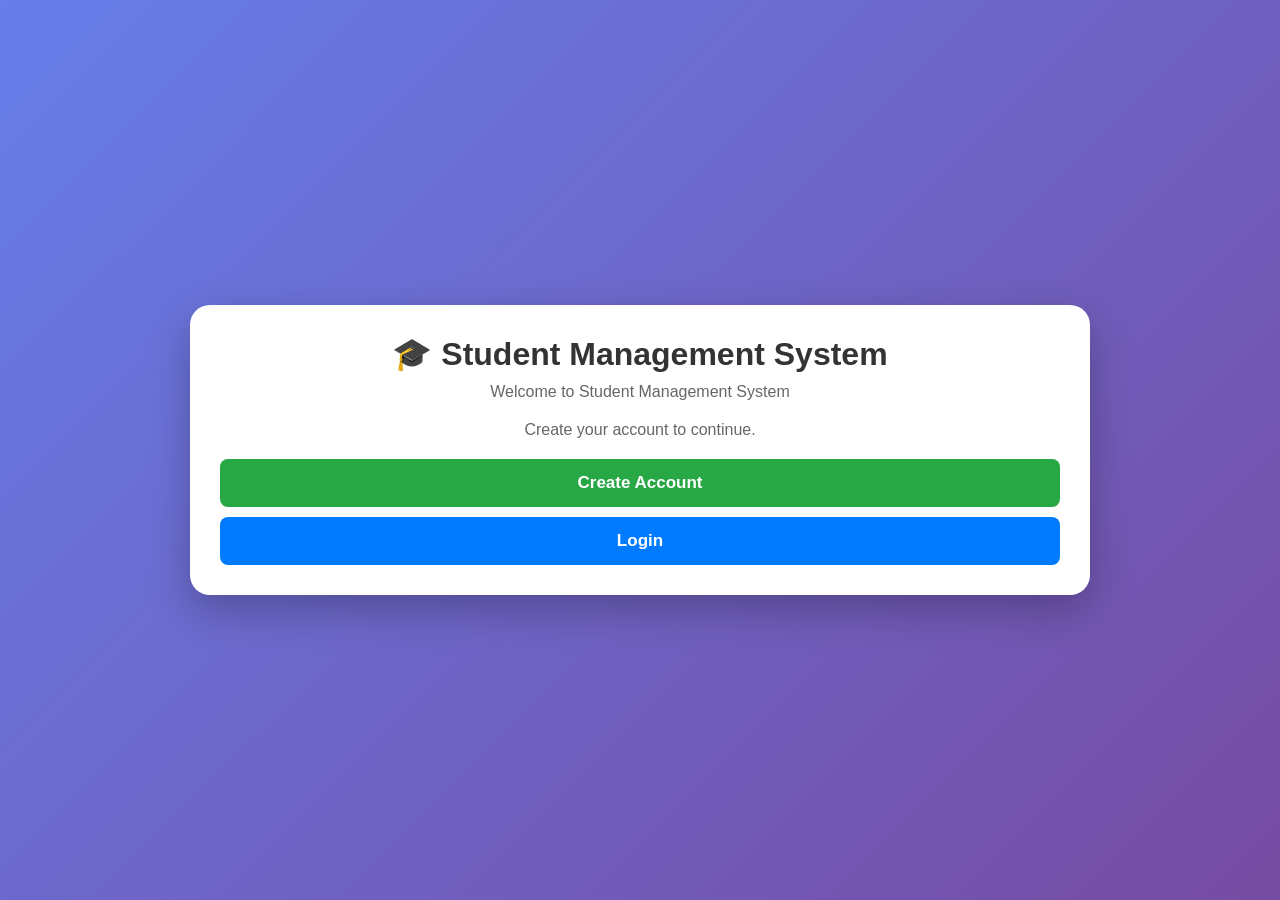
<file: index.html>
<!DOCTYPE html>
<html lang="en">

<head>
    <meta charset="UTF-8">
    <meta name="viewport" content="width=device-width, initial-scale=1.0">

    <title>Student Management System</title>

    <style>

        * {
            margin: 0;
            padding: 0;
            box-sizing: border-box;
            font-family: Arial, Helvetica, sans-serif;
        }

        body {
            background: linear-gradient(135deg, #667eea, #764ba2);
            display: flex;
            justify-content: center;
            align-items: center;
            min-height: 100vh;
            padding: 20px;
        }

        .container {
            width: 900px;
            max-width: 100%;
            background: white;
            border-radius: 20px;
            padding: 30px;
            box-shadow: 0 15px 40px rgba(0, 0, 0, 0.25);
        }

        h1 {
            text-align: center;
            color: #333;
            margin-bottom: 10px;
        }

        h2 {
            text-align: center;
            color: #555;
            margin-bottom: 25px;
        }

        p {
            text-align: center;
            margin-bottom: 20px;
            color: #666;
        }

        input,
        select {
            width: 100%;
            padding: 14px;
            margin-bottom: 15px;
            border: 2px solid #ddd;
            border-radius: 8px;
            font-size: 16px;
            outline: none;
            transition: 0.3s;
        }

        input:focus,
        select:focus {
            border-color: #28a745;
        }

        button {
            width: 100%;
            padding: 14px;
            border: none;
            border-radius: 8px;
            font-size: 17px;
            font-weight: bold;
            cursor: pointer;
            transition: 0.3s;
        }

        .green {
            background: #28a745;
            color: white;
        }

        .green:hover {
            background: #218838;
        }

        .blue {
            background: #007bff;
            color: white;
            margin-top: 10px;
        }

        .blue:hover {
            background: #0069d9;
        }

        .logout {
            background: #dc3545;
            color: white;
            width: auto;
            padding: 10px 20px;
            float: right;
            margin-bottom: 20px;
        }

        .logout:hover {
            background: #c82333;
        }

        table {
            width: 100%;
            border-collapse: collapse;
            margin-top: 20px;
        }

        th {
            background: #007bff;
            color: white;
            padding: 15px;
        }

        td {
            padding: 12px;
            text-align: center;
            border-bottom: 1px solid #ddd;
        }

        .editBtn {
            background: #ffc107;
            padding: 8px 16px;
            border: none;
            border-radius: 5px;
            font-weight: bold;
            margin-right: 5px;
            width: auto;
        }

        .deleteBtn {
            background: #dc3545;
            color: white;
            padding: 8px 16px;
            border: none;
            border-radius: 5px;
            font-weight: bold;
            width: auto;
        }

        .form {
            display: grid;
            grid-template-columns: 1fr 1fr;
            gap: 15px;
            margin-top: 20px;
        }

        #signupPage,
        #loginPage,
        #dashboard {
            display: none;
        }

        @media (max-width: 700px) {

            .form {
                grid-template-columns: 1fr;
            }

            .container {
                padding: 20px;
            }

            table {
                font-size: 13px;
            }

            th,
            td {
                padding: 8px;
            }

            .editBtn,
            .deleteBtn {
                padding: 6px 8px;
                margin: 2px;
            }
        }

    </style>

</head>

<body>

    <div class="container">

        <!-- Welcome Page -->

        <div id="welcomePage">

            <h1>🎓 Student Management System</h1>

            <p>Welcome to Student Management System</p>

            <p>Create your account to continue.</p>

            <button class="green" onclick="showSignup()">
                Create Account
            </button>

            <button class="blue" onclick="showLogin()">
                Login
            </button>

        </div>


        <!-- Signup Page -->

        <div id="signupPage">

            <h2>Create Account</h2>

            <input
                type="text"
                id="signupName"
                placeholder="Enter Full Name"
            >

            <input
                type="password"
                id="signupPassword"
                placeholder="Create Password"
            >

            <input
                type="password"
                id="confirmPassword"
                placeholder="Confirm Password"
            >

            <button class="green" onclick="createAccount()">
                Create Account
            </button>

            <button class="blue" onclick="showLogin()">
                Already have an account? Login
            </button>

        </div>


        <!-- Login Page -->

        <div id="loginPage">

            <h2>Login</h2>

            <input
                type="text"
                id="loginName"
                placeholder="Full Name"
            >

            <input
                type="password"
                id="loginPassword"
                placeholder="Password"
            >

            <button class="blue" onclick="login()">
                Login
            </button>

            <button class="green" onclick="showSignup()">
                Create New Account
            </button>

        </div>


        <!-- Dashboard -->

        <div id="dashboard">

            <button
                class="logout"
                onclick="logout()"
            >
                Logout
            </button>

            <h1>🎓 Student Management System</h1>

            <h2 id="welcomeUser">
                Welcome 👋
            </h2>


            <!-- Student Form -->

            <div class="form">

                <input
                    type="text"
                    id="name"
                    placeholder="Student Name"
                >

                <input
                    type="number"
                    id="age"
                    placeholder="Age"
                >

                <select id="course">

                    <option value="">
                        Select Course
                    </option>

                    <option>
                        🌐 Web Development
                    </option>

                    <option>
                        📱 App Development
                    </option>

                    <option>
                        ₿ Crypto
                    </option>

                    <option>
                        💹 Forex Trading
                    </option>

                    <option>
                        🤖 AI & Data Science
                    </option>

                    <option>
                        ✨ Prompt Engineering
                    </option>

                </select>

                <button
                    id="addBtn"
                    class="green"
                    onclick="addStudent()"
                >
                    Add Student
                </button>

            </div>


            <!-- Student Table -->

            <table>

                <thead>

                    <tr>
                        <th>Name</th>
                        <th>Age</th>
                        <th>Course</th>
                        <th>Actions</th>
                    </tr>

                </thead>

                <tbody id="studentTable">

                </tbody>

            </table>

        </div>

    </div>


    <!-- JavaScript -->

    <script src="app.js"></script>

</body>

</html>
</file>
